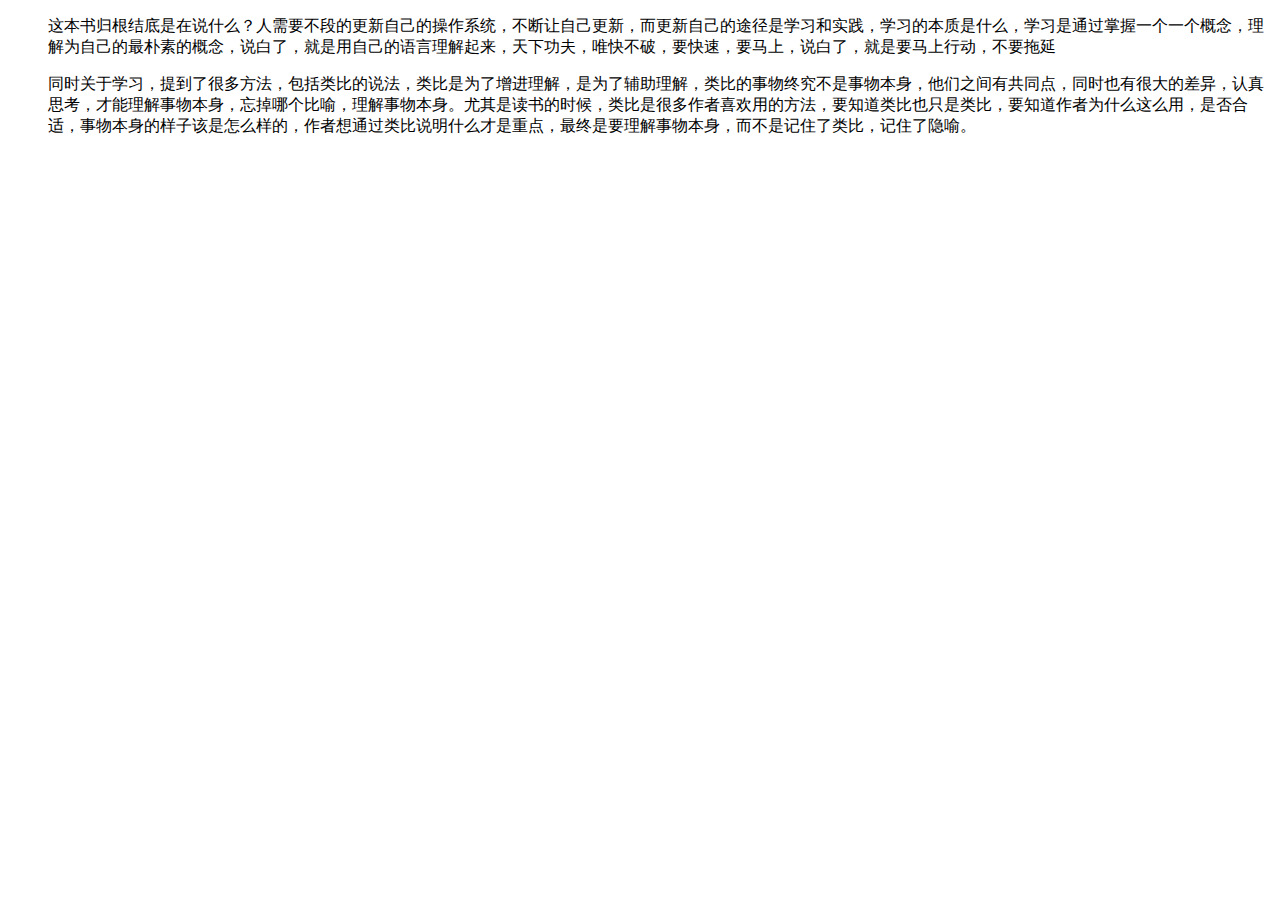
<file: 2016/新生.html>
<!doctype html>
<html lang="en">
<head>
	<meta charset="utf-8">
	<meta content="width=device-width,initial-scale=1,minimum-scale=1,maximum-scale=1,user-scalable=no" name="viewport">
	<title>新生-李笑来</title>
</head>
<body>
	<dl class="extract">
		<dt>
			<dd>
				 <p>
				 	这本书归根结底是在说什么？人需要不段的更新自己的操作系统，不断让自己更新，而更新自己的途径是学习和实践，学习的本质是什么，学习是通过掌握一个一个概念，理解为自己的最朴素的概念，说白了，就是用自己的语言理解起来，天下功夫，唯快不破，要快速，要马上，说白了，就是要马上行动，不要拖延
				 </p>
				 <p>
				 	同时关于学习，提到了很多方法，包括类比的说法，类比是为了增进理解，是为了辅助理解，类比的事物终究不是事物本身，他们之间有共同点，同时也有很大的差异，认真思考，才能理解事物本身，忘掉哪个比喻，理解事物本身。尤其是读书的时候，类比是很多作者喜欢用的方法，要知道类比也只是类比，要知道作者为什么这么用，是否合适，事物本身的样子该是怎么样的，作者想通过类比说明什么才是重点，最终是要理解事物本身，而不是记住了类比，记住了隐喻。
				 </p>
			</dd>
		</dt>
	</dl>
</body>
</html>
</file>
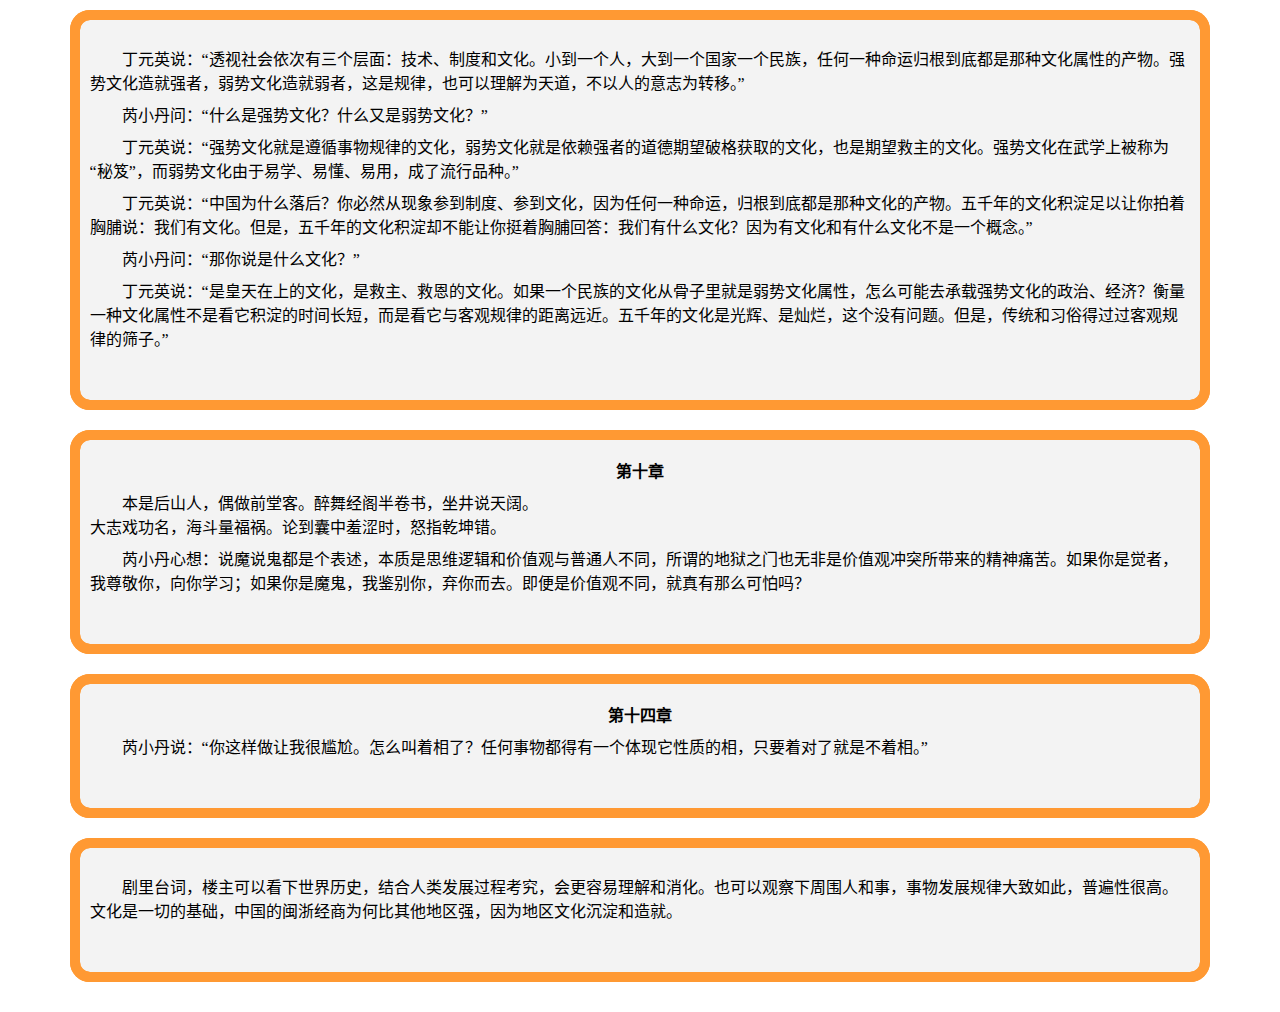
<file: 2016/遥远的救世主.html>
<!DOCTYPE html>
<html lang="zh-cn">
	<head>
		<meta charset="utf-8">
		<meta content="yes" name="apple-mobile-web-app-capable"> 
		<meta content="yes" name="apple-touch-fullscreen"> 
		<meta content="telephone=no,email=no" name="format-detection"> 	
		<meta content="yes" name="apple-mobile-web-app-capable">
		<meta content="black" name="apple-mobile-web-app-status-bar-style">
		<meta name="x5-fullscreen"content="true"/>
		<meta name="full-screen"content="yes">
		<meta name="viewport" content="initial-scale=1, maximum-scale=1, minimum-scale=1, user-scalable=no">
		<title>遥远的救世主</title>
		<link rel="stylesheet" href="../摘录/public/extract.css">
	</head>
	<body>
		<dl class="extract">
			<dt>
				<dd>
					<p>
						丁元英说：“透视社会依次有三个层面：技术、制度和文化。小到一个人，大到一个国家一个民族，任何一种命运归根到底都是那种文化属性的产物。强势文化造就强者，弱势文化造就弱者，这是规律，也可以理解为天道，不以人的意志为转移。”
					 </p>
					 <p>
					 	芮小丹问：“什么是强势文化？什么又是弱势文化？”
					 </p>
					 <p>
					 	丁元英说：“强势文化就是遵循事物规律的文化，弱势文化就是依赖强者的道德期望破格获取的文化，也是期望救主的文化。强势文化在武学上被称为“秘笈”，而弱势文化由于易学、易懂、易用，成了流行品种。”
					 </p>
					 <p>
					 	丁元英说：“中国为什么落后？你必然从现象参到制度、参到文化，因为任何一种命运，归根到底都是那种文化的产物。五千年的文化积淀足以让你拍着胸脯说：我们有文化。但是，五千年的文化积淀却不能让你挺着胸脯回答：我们有什么文化？因为有文化和有什么文化不是一个概念。”
					 </p>
					 <p>
					 	芮小丹问：“那你说是什么文化？”
					 </p>
					 <p>
					 	丁元英说：“是皇天在上的文化，是救主、救恩的文化。如果一个民族的文化从骨子里就是弱势文化属性，怎么可能去承载强势文化的政治、经济？衡量一种文化属性不是看它积淀的时间长短，而是看它与客观规律的距离远近。五千年的文化是光辉、是灿烂，这个没有问题。但是，传统和习俗得过过客观规律的筛子。”
					 </p>
				</dd>
			</dt>
		</dl>
		<dl class="extract">
			<dt>
				<dd>
					<h4 class="text-center">第十章</h4>
					<p>
						本是后山人，偶做前堂客。醉舞经阁半卷书，坐井说天阔。<br>
						大志戏功名，海斗量福祸。论到囊中羞涩时，怒指乾坤错。
					</p>
					<p>
						芮小丹心想：说魔说鬼都是个表述，本质是思维逻辑和价值观与普通人不同，所谓的地狱之门也无非是价值观冲突所带来的精神痛苦。如果你是觉者，我尊敬你，向你学习；如果你是魔鬼，我鉴别你，弃你而去。即便是价值观不同，就真有那么可怕吗？
					 </p>
				</dd>
			</dt>
		</dl>
		<dl class="extract">
			<dt>
				<dd>
					<h4 class="text-center">第十四章</h4>
					<p>
						芮小丹说：“你这样做让我很尴尬。怎么叫着相了？任何事物都得有一个体现它性质的相，只要着对了就是不着相。”
					</p>
				</dd>
			</dt>
		</dl>

		<dl class="extract">
			<dt>
				<dd>
					<p>
						剧里台词，楼主可以看下世界历史，结合人类发展过程考究，会更容易理解和消化。也可以观察下周围人和事，事物发展规律大致如此，普遍性很高。文化是一切的基础，中国的闽浙经商为何比其他地区强，因为地区文化沉淀和造就。
					</p>
				</dd>
			</dt>
		</dl>
	</body>
</html>
</file>
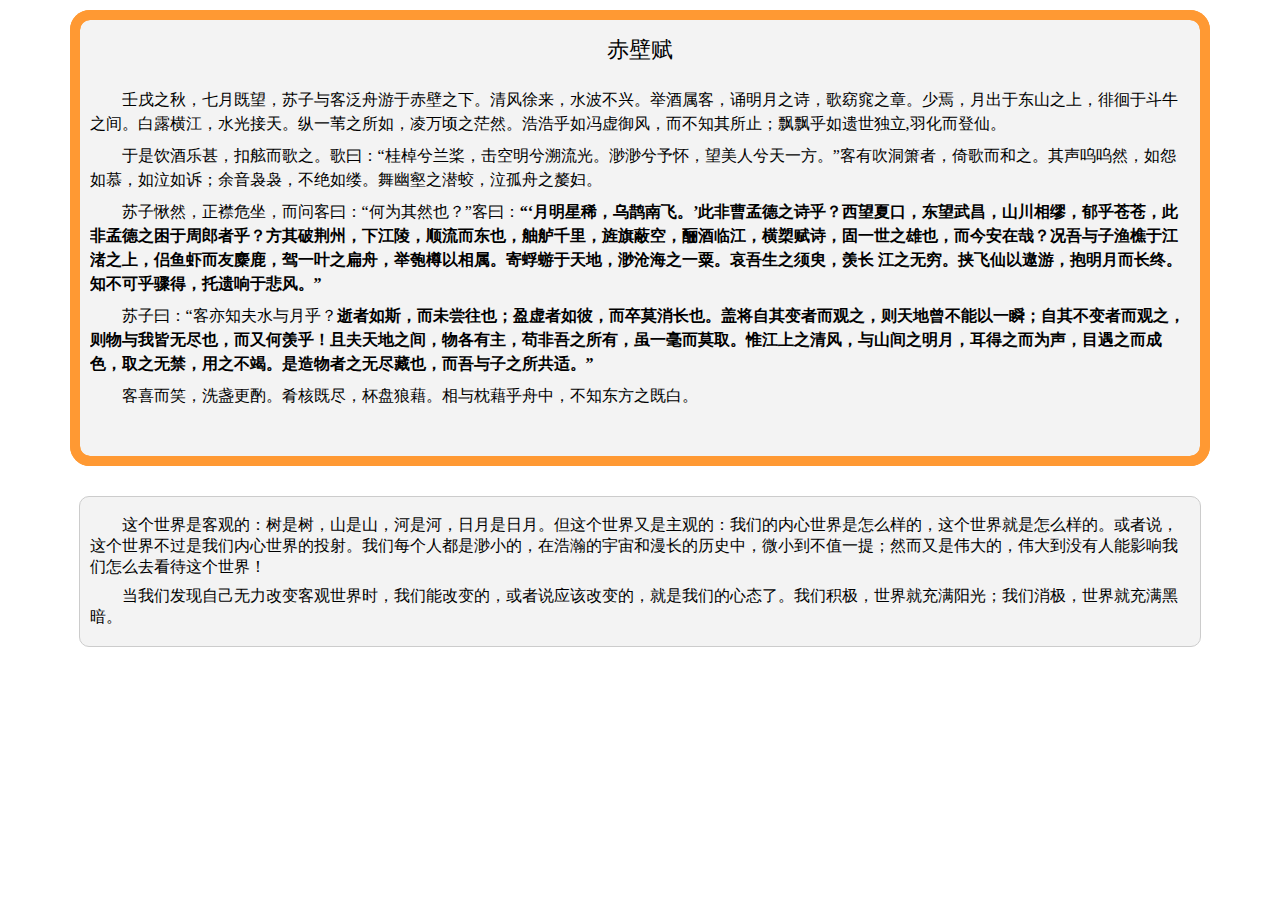
<file: 摘录/前赤壁赋.html>
<html lang="en">
<head>
	<meta charset="utf-8">
	<meta content="yes" name="apple-mobile-web-app-capable"> 
	<meta content="yes" name="apple-touch-fullscreen"> 
	<meta content="telephone=no,email=no" name="format-detection"> 	
	<meta content="yes" name="apple-mobile-web-app-capable">
	<meta content="black" name="apple-mobile-web-app-status-bar-style">
	<meta name="x5-fullscreen"content="true"/>
	<meta name="full-screen"content="yes">
	<meta name="viewport" content="initial-scale=1, maximum-scale=1, minimum-scale=1, user-scalable=no">
	<title>前赤壁赋</title>
	<link rel="stylesheet" href="./public/extract.css">
</head>
<body>
	<dl class="extract">
		<dt>赤壁赋</dt>
		<dd>
			<p>
				壬戌之秋，七月既望，苏子与客泛舟游于赤壁之下。清风徐来，水波不兴。举酒属客，诵明月之诗，歌窈窕之章。少焉，月出于东山之上，徘徊于斗牛之间。白露横江，水光接天。纵一苇之所如，凌万顷之茫然。浩浩乎如冯虚御风，而不知其所止；飘飘乎如遗世独立,羽化而登仙。
			</p>
			<p>
				于是饮酒乐甚，扣舷而歌之。歌曰：“桂棹兮兰桨，击空明兮溯流光。渺渺兮予怀，望美人兮天一方。”客有吹洞箫者，倚歌而和之。其声呜呜然，如怨如慕，如泣如诉；余音袅袅，不绝如缕。舞幽壑之潜蛟，泣孤舟之嫠妇。
			</p>
			<p>
				苏子愀然，正襟危坐，而问客曰：“何为其然也？”客曰：<strong>“‘月明星稀，乌鹊南飞。’此非曹孟德之诗乎？西望夏口，东望武昌，山川相缪，郁乎苍苍，此非孟德之困于周郎者乎？方其破荆州，下江陵，顺流而东也，舳舻千里，旌旗蔽空，酾酒临江，横槊赋诗，固一世之雄也，而今安在哉？况吾与子渔樵于江渚之上，侣鱼虾而友麋鹿，驾一叶之扁舟，举匏樽以相属。寄蜉蝣于天地，渺沧海之一粟。哀吾生之须臾，羡长 江之无穷。挟飞仙以遨游，抱明月而长终。知不可乎骤得，托遗响于悲风。”</strong>
			</p>
			<p>
				苏子曰：“客亦知夫水与月乎？<strong>逝者如斯，而未尝往也；盈虚者如彼，而卒莫消长也。盖将自其变者而观之，则天地曾不能以一瞬；自其不变者而观之，则物与我皆无尽也，而又何羡乎！且夫天地之间，物各有主，苟非吾之所有，虽一毫而莫取。惟江上之清风，与山间之明月，耳得之而为声，目遇之而成色，取之无禁，用之不竭。是造物者之无尽藏也，而吾与子之所共适。”</strong>
			</p>
			<p>
				客喜而笑，洗盏更酌。肴核既尽，杯盘狼藉。相与枕藉乎舟中，不知东方之既白。
			</p>
		</dd>
	</dl>

	<dl class="note">
		<p>
			这个世界是客观的：树是树，山是山，河是河，日月是日月。但这个世界又是主观的：我们的内心世界是怎么样的，这个世界就是怎么样的。或者说，这个世界不过是我们内心世界的投射。我们每个人都是渺小的，在浩瀚的宇宙和漫长的历史中，微小到不值一提；然而又是伟大的，伟大到没有人能影响我们怎么去看待这个世界！
		</p>
		<p>
			当我们发现自己无力改变客观世界时，我们能改变的，或者说应该改变的，就是我们的心态了。我们积极，世界就充满阳光；我们消极，世界就充满黑暗。
		</p>
	</dl>
</body>
</html>
</file>
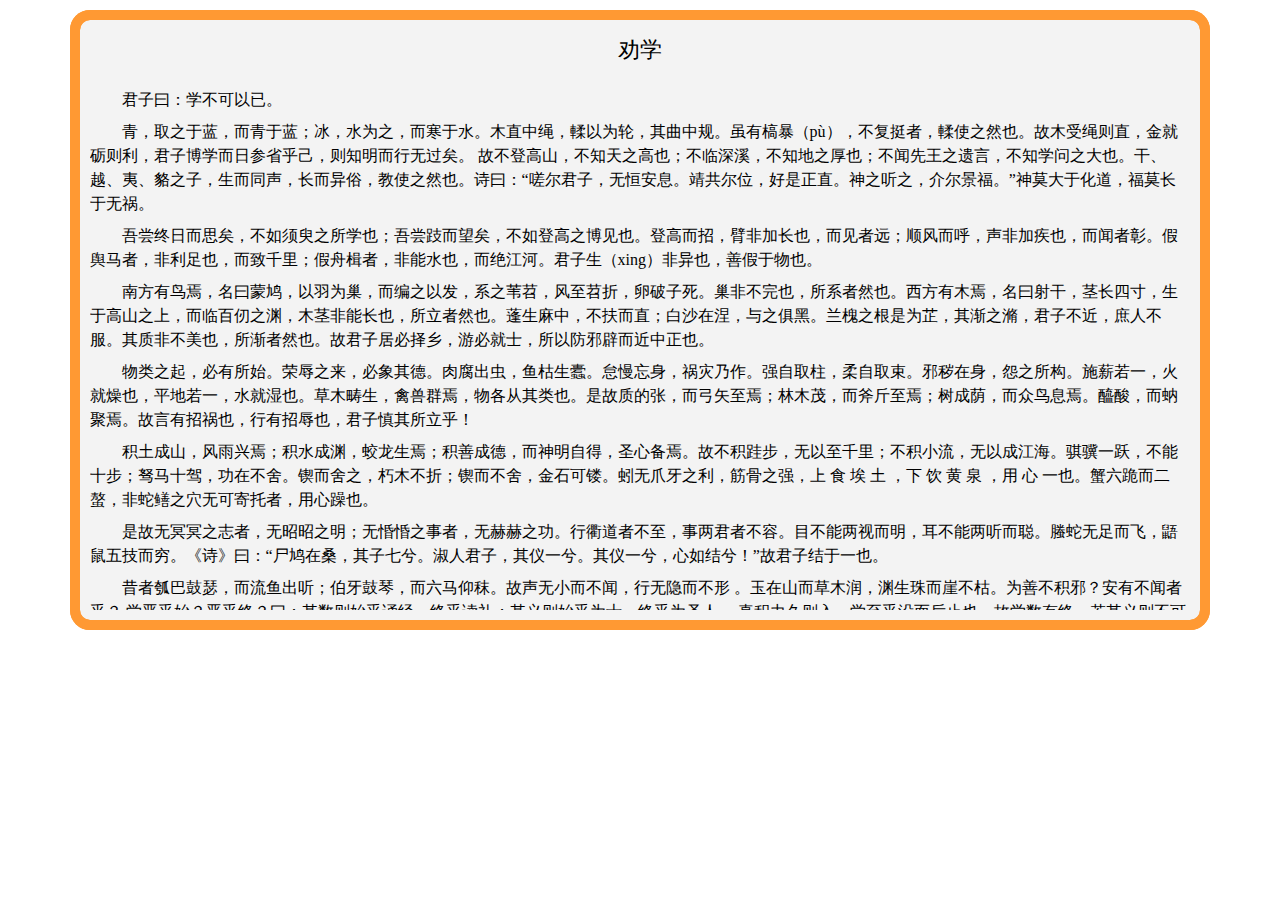
<file: 摘录/劝学.html>
<html lang="en">
<head>
	<meta charset="utf-8">
	<meta content="yes" name="apple-mobile-web-app-capable"> 
	<meta content="yes" name="apple-touch-fullscreen"> 
	<meta content="telephone=no,email=no" name="format-detection"> 	
	<meta content="yes" name="apple-mobile-web-app-capable">
	<meta content="black" name="apple-mobile-web-app-status-bar-style">
	<meta name="x5-fullscreen"content="true"/>
	<meta name="full-screen"content="yes">
	<meta name="viewport" content="initial-scale=1, maximum-scale=1, minimum-scale=1, user-scalable=no">
	<title>劝学</title>
	<link rel="stylesheet" href="./public/extract.css">
</head>
<body>
	<dl class="extract">
		<dt>劝学</dt>
		<dd >
			<p>君子曰：学不可以已。</p>
			<p>
				青，取之于蓝，而青于蓝；冰，水为之，而寒于水。木直中绳，輮以为轮，其曲中规。虽有槁暴（pù），不复挺者，輮使之然也。故木受绳则直，金就砺则利，君子博学而日参省乎己，则知明而行无过矣。
				故不登高山，不知天之高也；不临深溪，不知地之厚也；不闻先王之遗言，不知学问之大也。干、越、夷、貉之子，生而同声，长而异俗，教使之然也。诗曰：“嗟尔君子，无恒安息。靖共尔位，好是正直。神之听之，介尔景福。”神莫大于化道，福莫长于无祸。
			</p>
			<p>
				吾尝终日而思矣，不如须臾之所学也；吾尝跂而望矣，不如登高之博见也。登高而招，臂非加长也，而见者远；顺风而呼，声非加疾也，而闻者彰。假舆马者，非利足也，而致千里；假舟楫者，非能水也，而绝江河。君子生（xing）非异也，善假于物也。
			</p>
			<p>
				南方有鸟焉，名曰蒙鸠，以羽为巢，而编之以发，系之苇苕，风至苕折，卵破子死。巢非不完也，所系者然也。西方有木焉，名曰射干，茎长四寸，生于高山之上，而临百仞之渊，木茎非能长也，所立者然也。蓬生麻中，不扶而直；白沙在涅，与之俱黑。兰槐之根是为芷，其渐之滫，君子不近，庶人不服。其质非不美也，所渐者然也。故君子居必择乡，游必就士，所以防邪辟而近中正也。
			</p>
			<p>
				物类之起，必有所始。荣辱之来，必象其德。肉腐出虫，鱼枯生蠹。怠慢忘身，祸灾乃作。强自取柱，柔自取束。邪秽在身，怨之所构。施薪若一，火就燥也，平地若一，水就湿也。草木畴生，禽兽群焉，物各从其类也。是故质的张，而弓矢至焉；林木茂，而斧斤至焉；树成荫，而众鸟息焉。醯酸，而蚋聚焉。故言有招祸也，行有招辱也，君子慎其所立乎！
			</p>
			<p>
				积土成山，风雨兴焉；积水成渊，蛟龙生焉；积善成德，而神明自得，圣心备焉。故不积跬步，无以至千里；不积小流，无以成江海。骐骥一跃，不能十步；驽马十驾，功在不舍。锲而舍之，朽木不折；锲而不舍，金石可镂。蚓无爪牙之利，筋骨之强，上 食 埃 土 ，下 饮 黄 泉 ，用 心 一也。蟹六跪而二螯，非蛇鳝之穴无可寄托者，用心躁也。
			</p>
			<p>
				是故无冥冥之志者，无昭昭之明；无惛惛之事者，无赫赫之功。行衢道者不至，事两君者不容。目不能两视而明，耳不能两听而聪。螣蛇无足而飞，鼯鼠五技而穷。《诗》曰：“尸鸠在桑，其子七兮。淑人君子，其仪一兮。其仪一兮，心如结兮！”故君子结于一也。
			</p>
			<p>
				昔者瓠巴鼓瑟，而流鱼出听；伯牙鼓琴，而六马仰秣。故声无小而不闻，行无隐而不形 。玉在山而草木润，渊生珠而崖不枯。为善不积邪？安有不闻者乎？
				学恶乎始？恶乎终？曰：其数则始乎诵经，终乎读礼；其义则始乎为士，终乎为圣人， 真积力久则入，学至乎没而后止也。故学数有终，若其义则不可须臾舍也。为之，人也；舍 之，禽兽也。故书者，政事之纪也；诗者，中声之所止也；礼者，法之大分，类之纲纪也。 故学至乎礼而止矣。夫是之谓道德之极。礼之敬文也，乐之中和也，诗书之博也，春秋之微 也，在天地之间者毕矣。
			</p>
			<p>
				君子之学也，入乎耳，着乎心，布乎四体，形乎动静。端而言，蝡而动，一可以为法则。小人之学也，入乎耳，出乎口；口耳之间，则四寸耳，曷足以美七尺之躯哉！古之学者为己，今之学者为人。君子之学也，以美其身；小人之学也，以为禽犊。故不问而告谓之傲，问一而告二谓之囋。傲、非也，囋、非也；君子如向矣。
				
			</p>
			<p>
				学莫便乎近其人。礼乐法而不说，诗书故而不切，春秋约而不速。方其人之习君子之说，则尊以遍矣，周于世矣。故曰：学莫便乎近其人。
			</p>
			<p>
				学之经莫速乎好其人，隆礼次之。上不能好其人，下不能隆礼，安特将学杂识志，顺诗书而已耳。则末世穷年，不免为陋儒而已。将原先王，本仁义，则礼正其经纬蹊径也。若挈裘领，诎五指而顿之，顺者不可胜数也。不道礼宪，以诗书为之，譬之犹以指测河也，以戈舂黍也，以锥餐壶也，不可以得之矣。故隆礼，虽未明，法士也；不隆礼，虽察辩，散儒也。
			</p>
			<p>
				问楛者，勿告也；告楛者，勿问也；说楛者，勿听也。有争气者，勿与辩也。故必由其道至，然后接之；非其道则避之。故礼恭，而后可与言道之方；辞顺，而后可与言道之理；色从而后可与言道之致。故未可与言而言，谓之傲；可与言而不言，谓之隐；不观气色而言，谓之瞽。故君子不傲、不隐、不瞽，谨顺其身。诗曰：“匪交匪舒，天子所予。”此之谓也。
			</p>
			<p>
				百发失一，不足谓善射；千里跬步不至，不足谓善御；伦类不通，仁义不一，不足谓善学。学也者，固学一之也。一出焉，一入焉，涂巷之人也；其善者少，不善者多，桀纣盗跖也；全之尽之，然后学者也。
			</p>
			<p>
				君子知夫不全不粹之不足以为美也，故诵数以贯之，思索以通之，为其人以处之，除其害者以持养之。使目非是无欲见也，使耳非是无欲闻也，使口非是无欲言也，使心非是无欲虑也。及至其致好之也，目好之五色，耳好之五声，口好之五味，心利之有天下。是故权利不能倾也，群众不能移也，天下不能荡也。生乎由是，死乎由是，夫是之谓德操。德操然后能定，能定然后能应。能定能应，夫是之谓成人。天见其明，地见其光，君子贵其全也。
			</p>
			
		</dd>
	</dl>
</body>
</html>
</file>
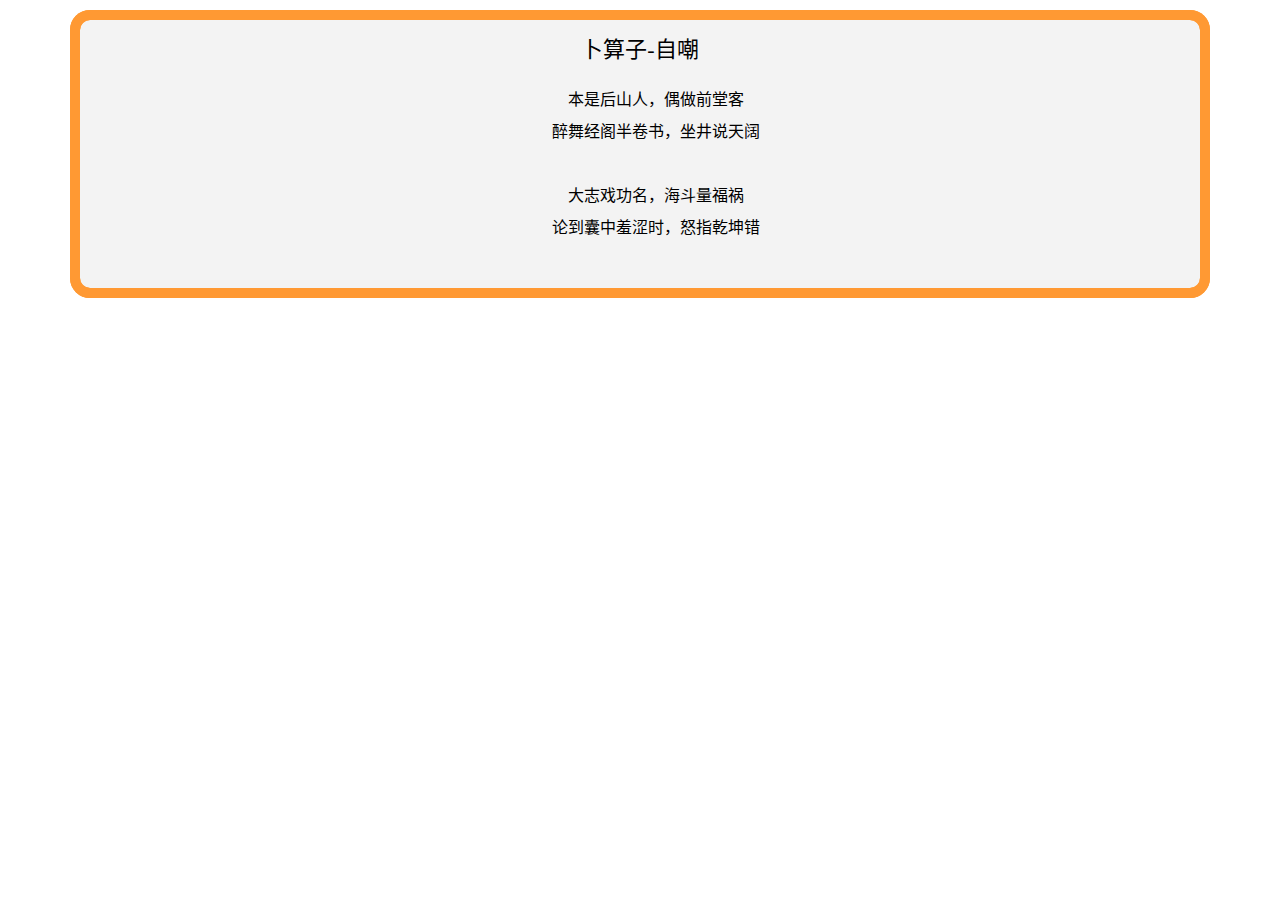
<file: 摘录/卜算子-自嘲.html>
<!DOCTYPE html>
<html lang="zh-cn">
	<head>
		<meta charset="utf-8">
		<meta content="yes" name="apple-mobile-web-app-capable"> 
		<meta content="yes" name="apple-touch-fullscreen"> 
		<meta content="telephone=no,email=no" name="format-detection"> 	
		<meta content="yes" name="apple-mobile-web-app-capable">
		<meta content="black" name="apple-mobile-web-app-status-bar-style">
		<meta name="x5-fullscreen"content="true"/>
		<meta name="full-screen"content="yes">
		<meta name="viewport" content="initial-scale=1, maximum-scale=1, minimum-scale=1, user-scalable=no">
		<title>卜算子-自嘲</title>
		<link rel="stylesheet" href="./public/extract.css">
	</head>
	<body>
		<dl class="extract">
			<dt>
				卜算子-自嘲
			</dt>
			<dd class="text-center">
				<p>本是后山人，偶做前堂客</p>
				<p>醉舞经阁半卷书，坐井说天阔</p>
				<br>
				<p>大志戏功名，海斗量福祸</p>
				<p>论到囊中羞涩时，怒指乾坤错</p>
			</dd>
		</dl>
	</body>
</html>
</file>
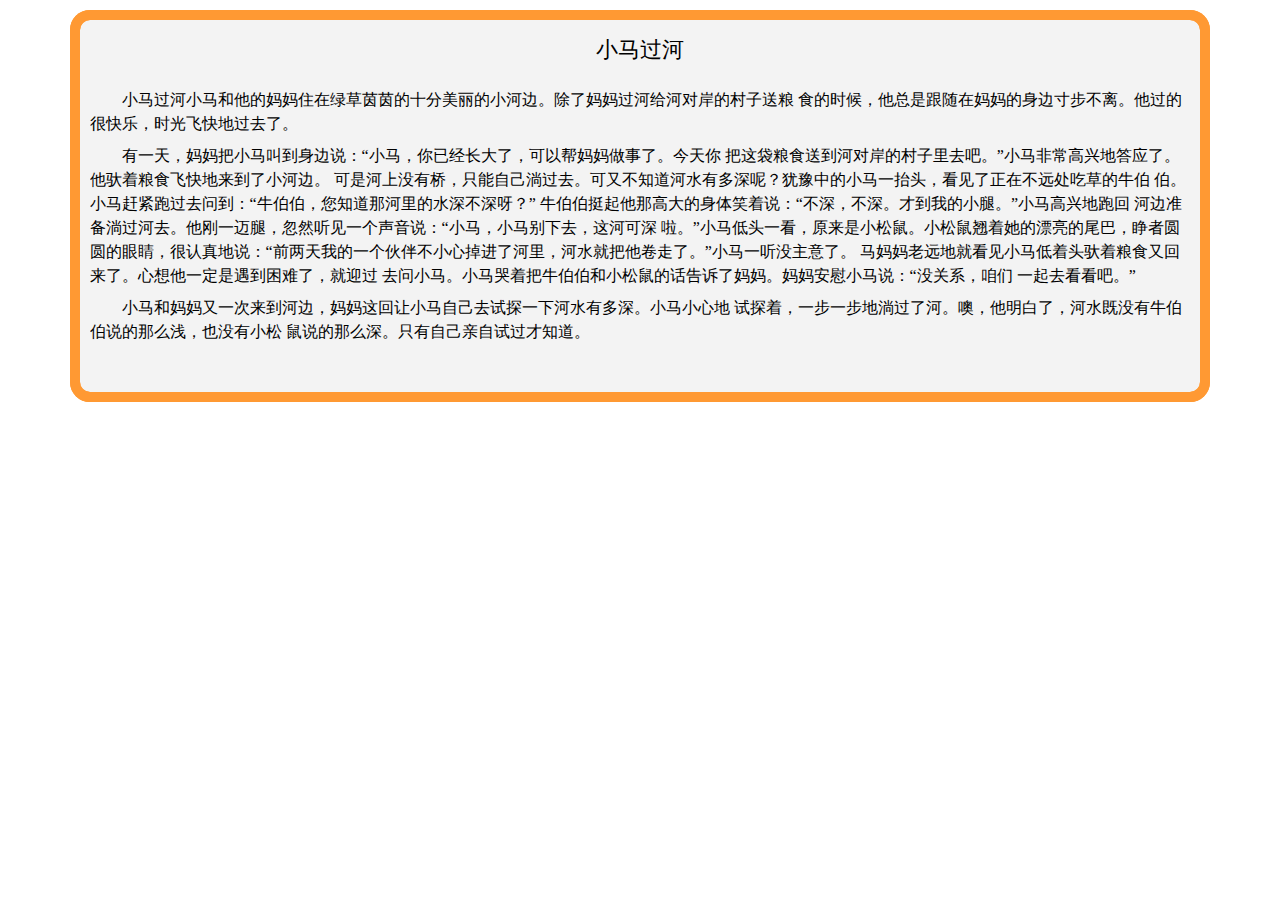
<file: 摘录/小马过河.html>
<html lang="en">
<head>
	<meta charset="utf-8">
	<meta content="yes" name="apple-mobile-web-app-capable"> 
	<meta content="yes" name="apple-touch-fullscreen"> 
	<meta content="telephone=no,email=no" name="format-detection"> 	
	<meta content="yes" name="apple-mobile-web-app-capable">
	<meta content="black" name="apple-mobile-web-app-status-bar-style">
	<meta name="x5-fullscreen"content="true"/>
	<meta name="full-screen"content="yes">
	<meta name="viewport" content="initial-scale=1, maximum-scale=1, minimum-scale=1, user-scalable=no">
	<title>小马过河</title>
	<link rel="stylesheet" href="./public/extract.css">

</head>
<body>
	<dl class="extract">
		<dt>小马过河</dt>
		<dd>
			<p>
				小马过河小马和他的妈妈住在绿草茵茵的十分美丽的小河边。除了妈妈过河给河对岸的村子送粮
				食的时候，他总是跟随在妈妈的身边寸步不离。他过的很快乐，时光飞快地过去了。
			</p>
			<p>
				有一天，妈妈把小马叫到身边说：“小马，你已经长大了，可以帮妈妈做事了。今天你
				把这袋粮食送到河对岸的村子里去吧。”小马非常高兴地答应了。他驮着粮食飞快地来到了小河边。
				可是河上没有桥，只能自己淌过去。可又不知道河水有多深呢？犹豫中的小马一抬头，看见了正在不远处吃草的牛伯
				伯。小马赶紧跑过去问到：“牛伯伯，您知道那河里的水深不深呀？”
				牛伯伯挺起他那高大的身体笑着说：“不深，不深。才到我的小腿。”小马高兴地跑回
				河边准备淌过河去。他刚一迈腿，忽然听见一个声音说：“小马，小马别下去，这河可深
				啦。”小马低头一看，原来是小松鼠。小松鼠翘着她的漂亮的尾巴，睁者圆圆的眼睛，很认真地说：“前两天我的一个伙伴不小心掉进了河里，河水就把他卷走了。”小马一听没主意了。
				马妈妈老远地就看见小马低着头驮着粮食又回来了。心想他一定是遇到困难了，就迎过
				去问小马。小马哭着把牛伯伯和小松鼠的话告诉了妈妈。妈妈安慰小马说：“没关系，咱们
				一起去看看吧。”
			</p>
			<p>
				小马和妈妈又一次来到河边，妈妈这回让小马自己去试探一下河水有多深。小马小心地
				试探着，一步一步地淌过了河。噢，他明白了，河水既没有牛伯伯说的那么浅，也没有小松
				鼠说的那么深。只有自己亲自试过才知道。
			</p>
			
		</dd>
	</dl>
	
</body>
</html>
</file>
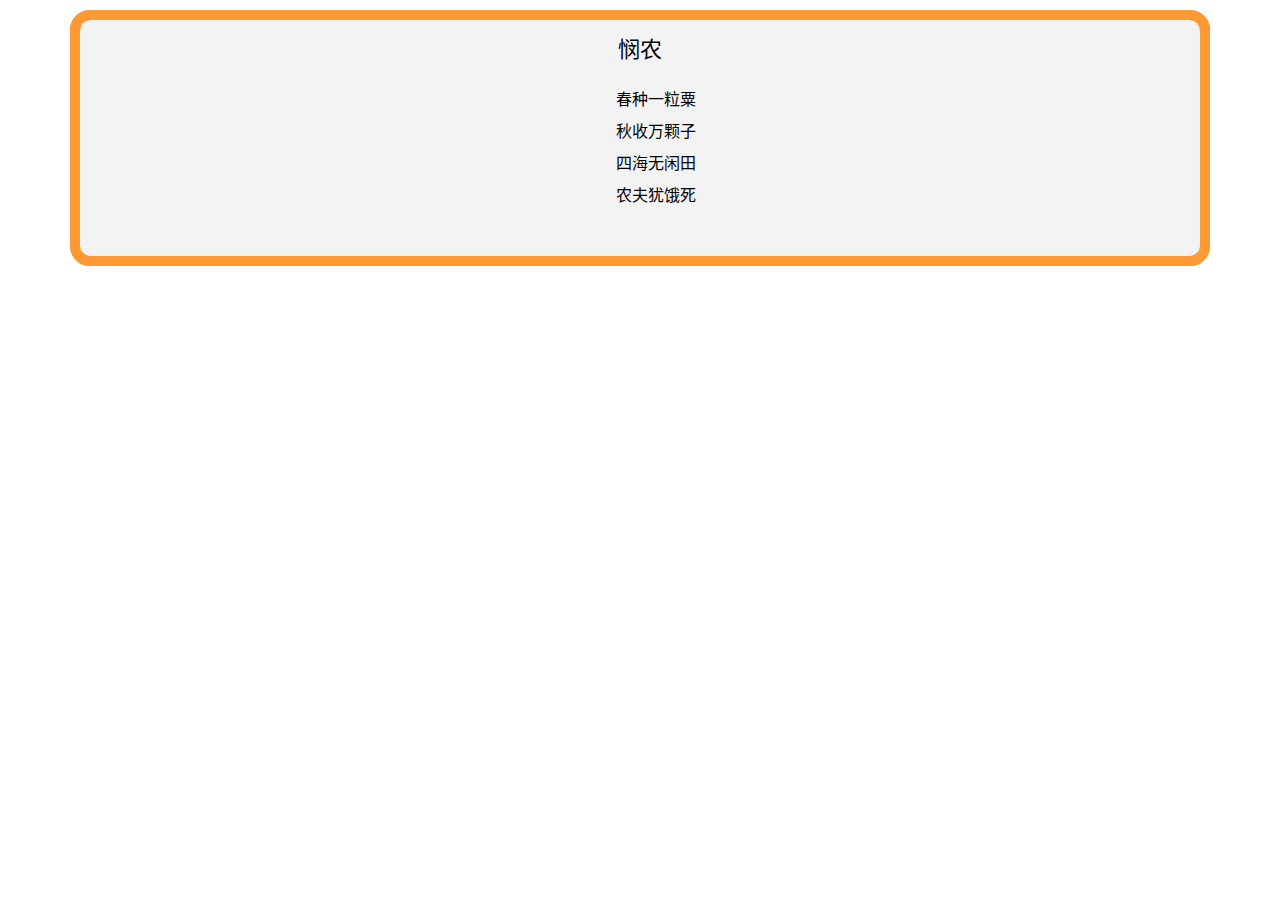
<file: 摘录/悯农.html>
<!DOCTYPE html>
<html lang="zh-cn">
	<head>
		<meta charset="utf-8">
		<meta content="yes" name="apple-mobile-web-app-capable"> 
		<meta content="yes" name="apple-touch-fullscreen"> 
		<meta content="telephone=no,email=no" name="format-detection"> 	
		<meta content="yes" name="apple-mobile-web-app-capable">
		<meta content="black" name="apple-mobile-web-app-status-bar-style">
		<meta name="x5-fullscreen"content="true"/>
		<meta name="full-screen"content="yes">
		<meta name="viewport" content="initial-scale=1, maximum-scale=1, minimum-scale=1, user-scalable=no">
		<title>悯农</title>
		<link rel="stylesheet" href="./public/extract.css">
	</head>
	<body>
		<dl class="extract">
			<dt>悯农</dt>
			<dd class="text-center">
				<p>春种一粒粟</p>
				<p>秋收万颗子</p>
				<p>四海无闲田</p>
				<p>农夫犹饿死</p>
			</dd>
		</dl>
	</body>
</html>
</file>
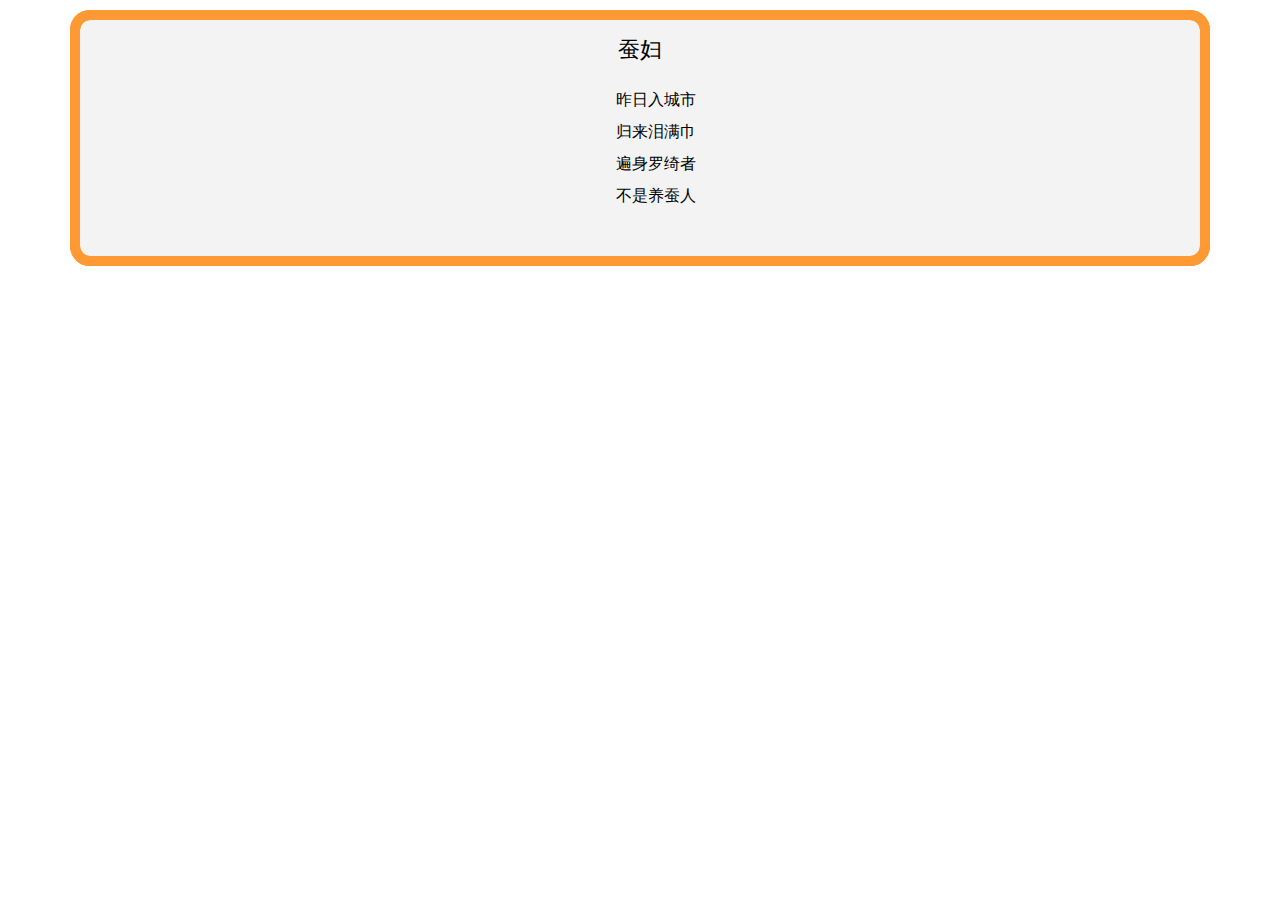
<file: 摘录/蚕妇.html>
<html lang="en">
<head>
	<meta charset="utf-8">
	<meta content="yes" name="apple-mobile-web-app-capable"> 
	<meta content="yes" name="apple-touch-fullscreen"> 
	<meta content="telephone=no,email=no" name="format-detection"> 	
	<meta content="yes" name="apple-mobile-web-app-capable">
	<meta content="black" name="apple-mobile-web-app-status-bar-style">
	<meta name="x5-fullscreen"content="true"/>
	<meta name="full-screen"content="yes">
	<meta name="viewport" content="initial-scale=1, maximum-scale=1, minimum-scale=1, user-scalable=no">
	<title>诗词摘录</title>
	<link rel="stylesheet" href="./public/extract.css">
</head>
<body>
	<dl class="extract">
		<dt>蚕妇</dt>
		<dd class="text-center">
			<p>昨日入城市</p>
			<p>归来泪满巾</p>
			<p>遍身罗绮者</p>
			<p>不是养蚕人</p>
		</dd>
	</dl>
</body>
</html>
</file>
<file: 摘录/public/extract.css>
*{margin:0;padding:0;}
.text-center{text-align: center;}
dl.extract{
	margin:20px auto 40px;
	width: 86%;
	box-shadow: 0 0 0 10px #f93;
	outline:10px solid #f93;
	background-color: #f3f3f3;
	padding:10px;
	border-radius: 10px;
}
dl.extract dt{line-height: 40px;text-align: center;display: block;font-size: 22px;}
dl.extract dd{
	line-height: 24px;font-size: 16px;max-height: 500px;
	overflow-y: scroll;
	padding:10px 0 30px 0;
}
dl.extract dd p{text-indent: 32px;margin:8px 0;}


dl.note{
	margin:20px auto;
	width: 86%;
	background-color: #f3f3f3;
	padding:10px;
	border-radius: 10px;
	border:1px solid #ccc;
}

dl.note  p{text-indent: 32px;margin:8px 0;}
</file>
